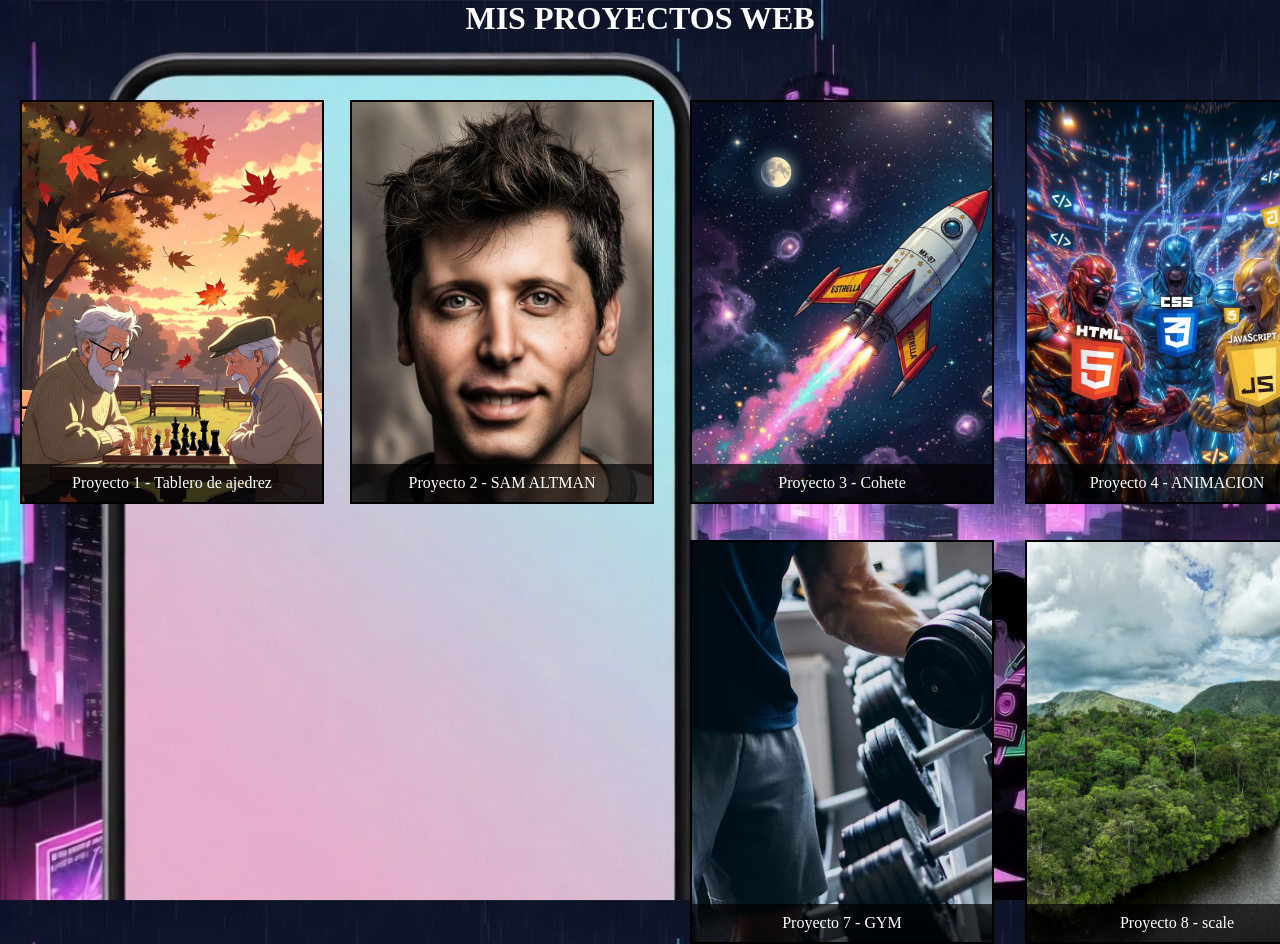
<file: index.html>
<html>
<head>
    <title>MIS PROYECTOS DE ANIMACION WEB</title>
    <style>
        body {
            margin: 0;
            padding: 0;
            background-image: url(img/Om9PX.jpg);
            background-size: cover;
        }
        h1{
            text-align:center;  
            color: white;
        }
        .tarjeta{
            width:300px;
            height: 400px;
            position: absolute;
            background-size: cover;
            border: 2px solid black;
        }

        .tarjeta1{
            background-image: url(img/ajedrez.jpg);
            left: 20px;
            top: 100px;
        }
        .tarjeta2{
            background-image: url(img/samaltman.jpg);
            left: 350px;
            top: 100px;
        }
        .tarjeta3{
            background-image: url(img/cohete.png);
            left: 690px;
            top: 100px;
        }
        .tarjeta4{
            background-image: url(img/eYS0q.jpg);
            left: 1025px;
            top: 100px;   
        }
        .tarjeta4y2{
            background-image: url(img/coquito.jpg);
            background-size: cover;
            left: 1350px;
            top: 100px;   
        }
        .tarjeta5{
            background-image: url(img/WItex.jpg);
            background-size: cover;
            left: 1670px;
            top: 100px;   
        }
        .tarjeta6{
            background-image: url(img/gym.avif);
            background-size: cover;
            left: 690px;
            top: 540px;  
        }
        .tarjeta7{
            background-image: url(img/f912356377a54527c9fce89787a21ebec7007270-8192x3458.avif);
            background-size: cover;
            left: 1025px;
            top: 540px;   
        }

        .tarjeta:hover{
            transition:1s;
            scale:1.15;
            z-index: 1;
        }

        .texto{
            position: absolute;
            bottom: 0;
            width: 300px;
            background: rgba(0, 0, 0, 0.7);
            text-align: center;
            padding: 10px 0;
            color: white;
        }
    </style>
</head>
<body>

    <h1>MIS PROYECTOS WEB</h1>

    <div class="contenedor">

        <a href="ANIMACION 1/index.html">
            <div class="tarjeta tarjeta1">
                <div class="texto">Proyecto 1 - Tablero de ajedrez</div>
            </div>
        </a>

        <a href="ANIMACION 2/index.html">
            <div class="tarjeta tarjeta2">
                <div class="texto">Proyecto 2 - SAM ALTMAN</div>
            </div>
        </a>

        <a href="ANIMACION 3/index.html">
            <div class="tarjeta tarjeta3">
                <div class="texto">Proyecto 3 - Cohete</div>
            </div>
        </a>

        <a href="ANIMACION 4/index.html">
            <div class="tarjeta tarjeta4">
                <div class="texto">Proyecto 4 - ANIMACION</div>
            </div>
        </a>

        <a href="ANIMACION 4.2/index.html">
            <div class="tarjeta tarjeta4y2">
                <div class="texto">Proyecto 5 - Coqueate</div>
            </div>
        </a>

        <a href="ANIMACION 5/index.html">
            <div class="tarjeta tarjeta5">
                <div class="texto">Proyecto 6 - PAYASO</div>
            </div>
        </a>
        <a href="ANIMACION 6/index.html">
            <div class="tarjeta tarjeta6">
                <div class="texto">Proyecto 7 - GYM</div>
            </div>
        </a>
        <a href="ANIMACION 7/index.html">
            <div class="tarjeta tarjeta7">
                <div class="texto">Proyecto 8 - scale</div>
            </div>
        </a>

    </div>

</body>
</html>
</file>
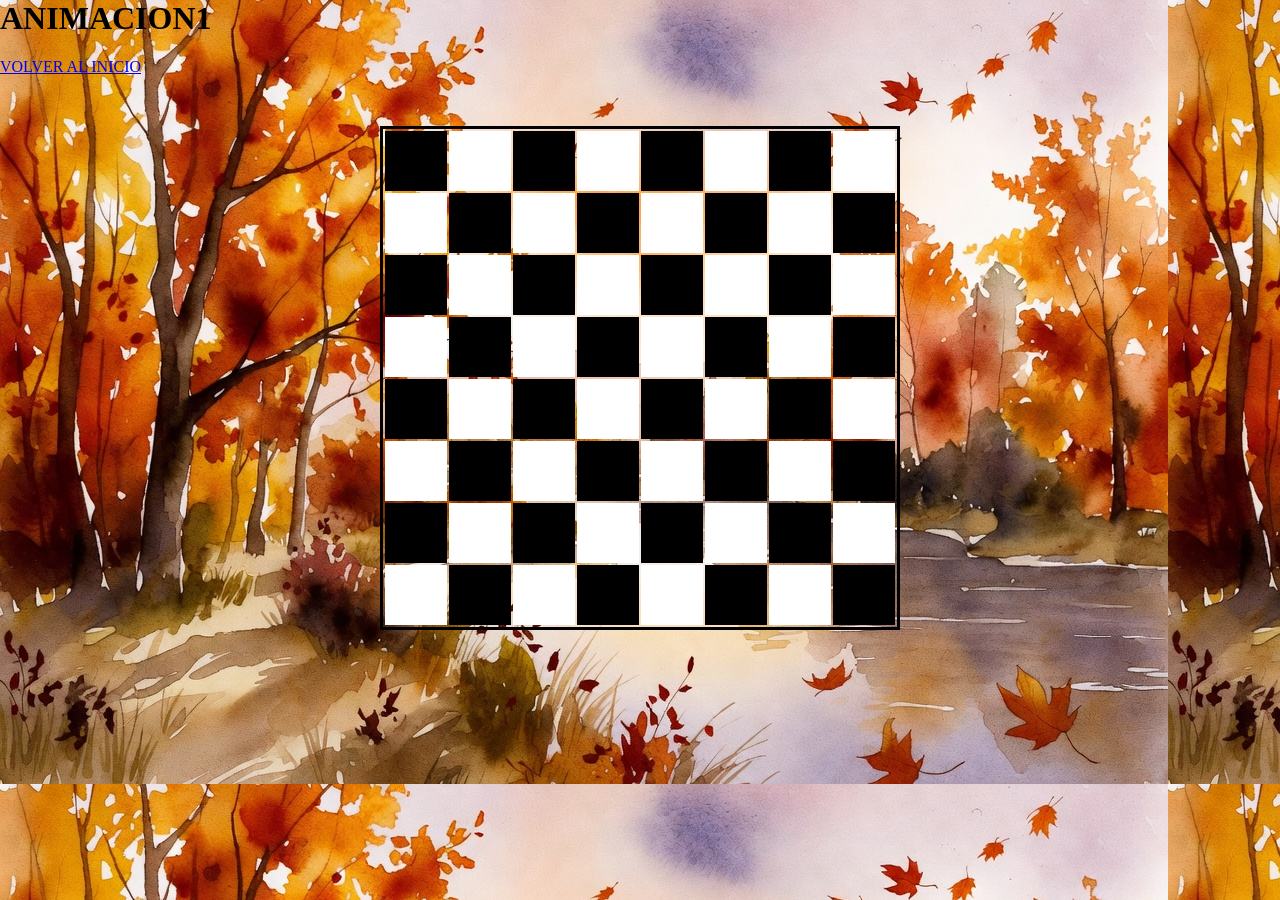
<file: ANIMACION 1/index.html>
<html>
    <head>
        <title>ANIMACION 1</title>
        <style>
          body {
            margin: 0;
            padding: 0;
            background-image: url(img/UqtDn.jpg);
        }
        table {
            margin: 50px auto;
            border: 3px solid black;
        }

        td {
            width: 60px;
            height: 60px;
        }

        .blanca {
            background-color: white;
        }

        .negra {
            background-color:black;
        }
        </style>
    </head>
    <h1>ANIMACION1</h1>
    <a href="../index.html">VOLVER AL INICIO</a>
    <body>
        <table>
      <tr>
        <td class="negra"></td>
        <td class="blanca"></td>
        <td class="negra"></td>
        <td class="blanca"></td>
        <td class="negra"></td>
        <td class="blanca"></td>
        <td class="negra"></td>
        <td class="blanca"></td>
      </tr>

      <tr>
        <td class="blanca"></td>
        <td class="negra"></td>
        <td class="blanca"></td>
        <td class="negra"></td>
        <td class="blanca"></td>
        <td class="negra"></td>
        <td class="blanca"></td>
        <td class="negra"></td>
      </tr>

      <tr>
        <td class="negra"></td>
        <td class="blanca"></td>
        <td class="negra"></td>
        <td class="blanca"></td>
        <td class="negra"></td>
        <td class="blanca"></td>
        <td class="negra"></td>
        <td class="blanca"></td>
      </tr>

      <tr>
        <td class="blanca"></td>
        <td class="negra"></td>
        <td class="blanca"></td>
        <td class="negra"></td>
        <td class="blanca"></td>
        <td class="negra"></td>
        <td class="blanca"></td>
        <td class="negra"></td>
      </tr>

      <tr>
        <td class="negra"></td>
        <td class="blanca"></td>
        <td class="negra"></td>
        <td class="blanca"></td>
        <td class="negra"></td>
        <td class="blanca"></td>
        <td class="negra"></td>
        <td class="blanca"></td>
      </tr>

      <tr>
        <td class="blanca"></td>
        <td class="negra"></td>
        <td class="blanca"></td>
        <td class="negra"></td>
        <td class="blanca"></td>
        <td class="negra"></td>
        <td class="blanca"></td>
        <td class="negra"></td>
      </tr>

      <tr>
        <td class="negra"></td>
        <td class="blanca"></td>
        <td class="negra"></td>
        <td class="blanca"></td>
        <td class="negra"></td>
        <td class="blanca"></td>
        <td class="negra"></td>
        <td class="blanca"></td>
      </tr>

      <tr>
        <td class="blanca"></td>
        <td class="negra"></td>
        <td class="blanca"></td>
        <td class="negra"></td>
        <td class="blanca"></td>
        <td class="negra"></td>
        <td class="blanca"></td>
        <td class="negra"></td>
      </tr>
    </table>
    </body>
</html>
</file>
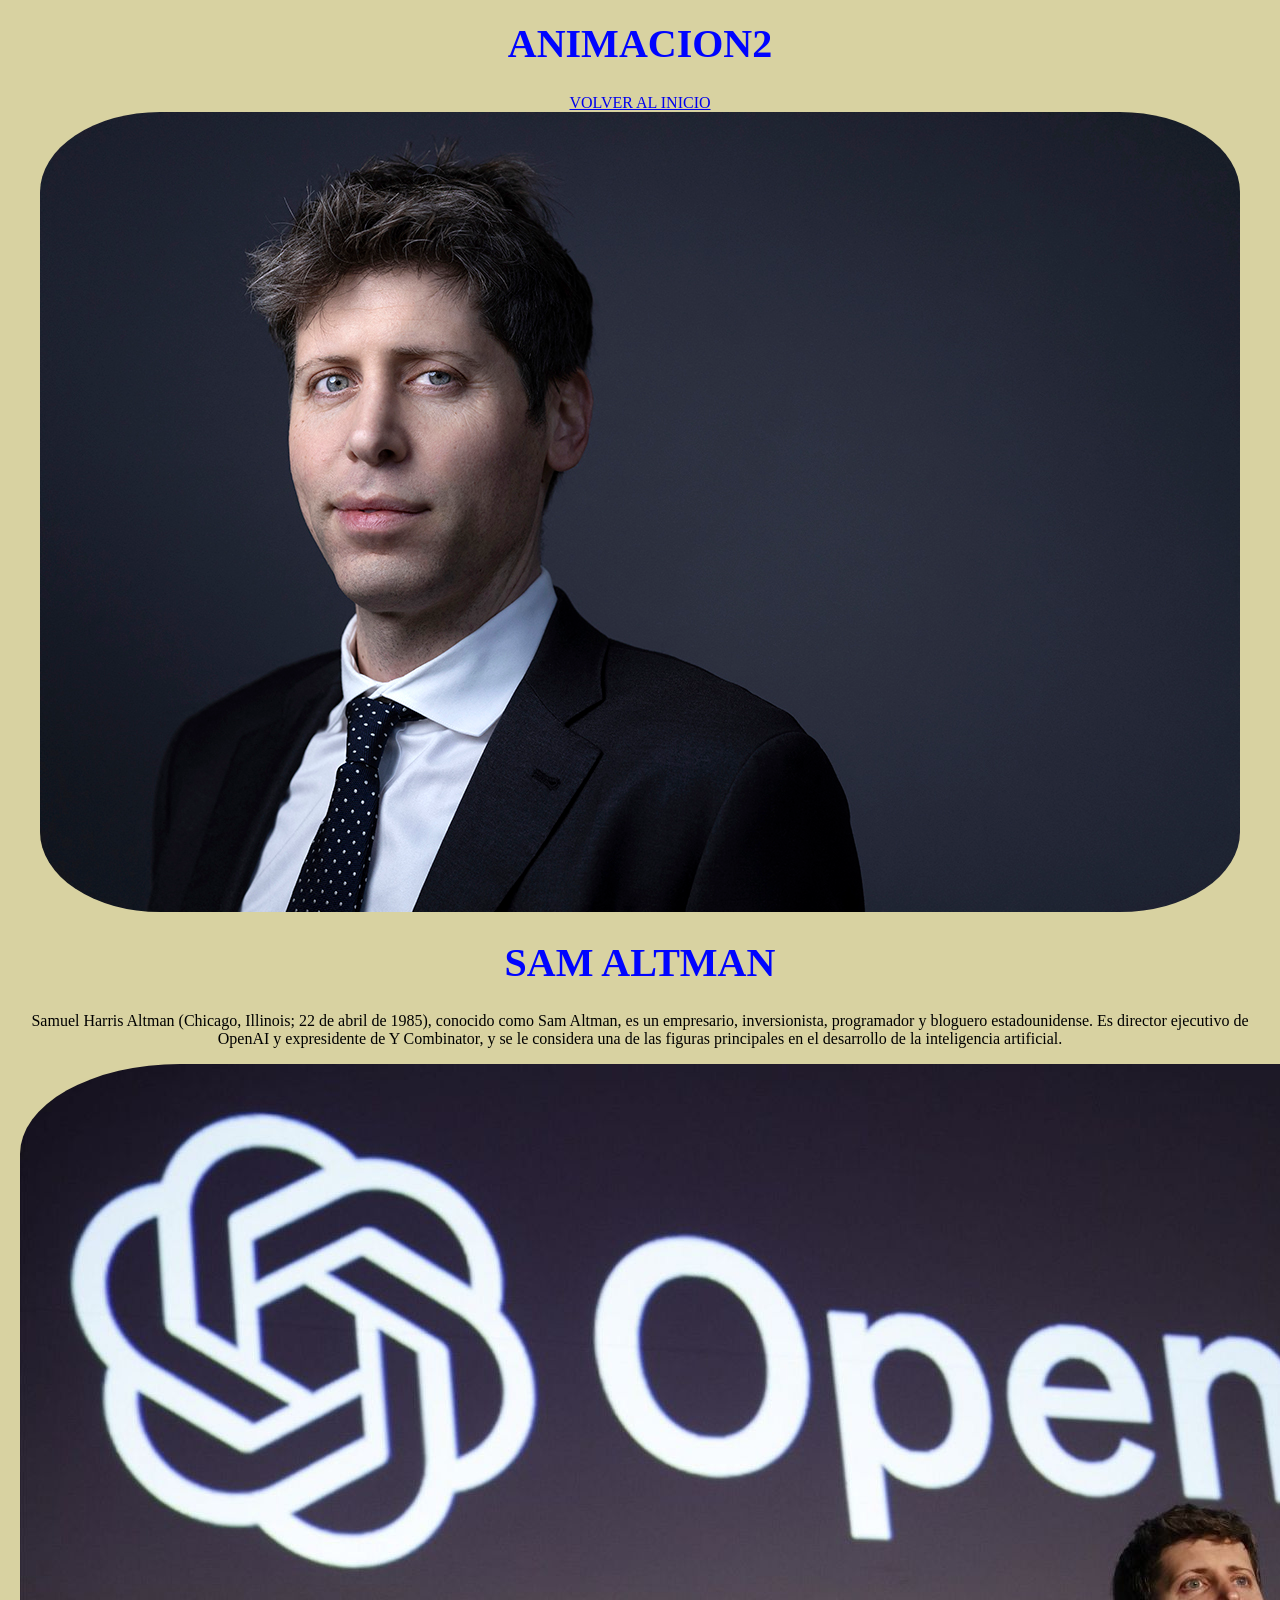
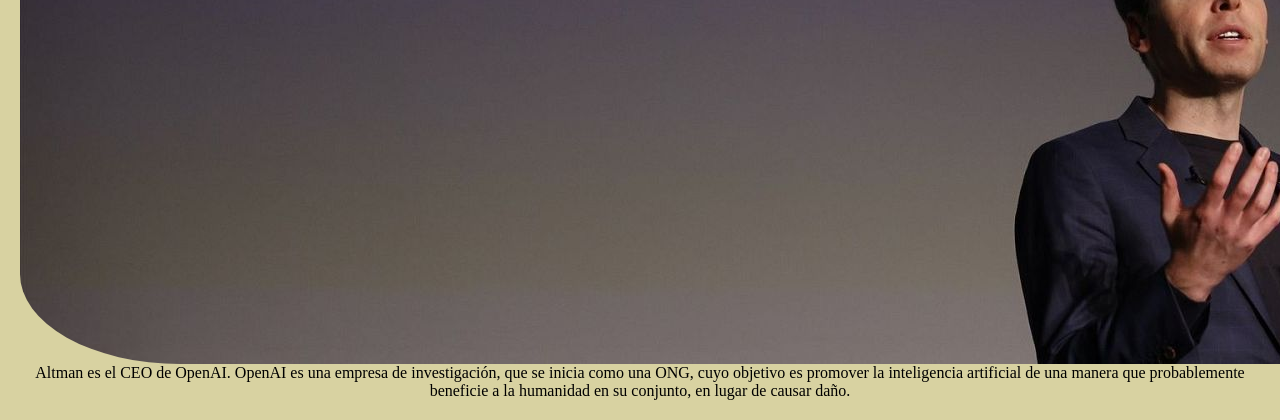
<file: ANIMACION 2/index.html>
<html>
<head>
    <title>ANIMACION 2</title>
    <style>
        body {
            background-color: rgb(216, 210, 161);
            font-family: "Century Gothic";
            text-align: center;
            margin: 20px;
            }

        img.img1 {
            opacity: 0;
            border-radius: 10%;
            animation-name: foto1;
            animation-duration: 2s;
            animation-iteration-count: 1;
            animation-fill-mode: forwards;
            animation-delay: 0.5s;
        }

        @keyframes foto1 {
        from {
            opacity: 0;
        }
        to {
            opacity: 1;
        }
        }   

        h1 {
        color: rgba(0, 4, 255, 0);
        font-size: 40px;
        animation-name: titulo;
        animation-duration: 2s;
        animation-iteration-count: 1;
        animation-delay: 3s;
        animation-fill-mode: forwards;
        }

    @keyframes titulo {
        from {
            color: rgba(0, 4, 255, 0);
        }
        to {
            color: rgb(0, 4, 255);
        }
    }

    p {
        color: rgba(0, 0, 0, 0);
        animation-name: parrafo;
        animation-duration: 2s;
        animation-iteration-count: 1;
        animation-delay: 6s;
        animation-fill-mode: forwards;
    }

    @keyframes parrafo {
        from {
            margin-left: 100%;
            width: 400%;
            color: rgba(0, 0, 0, 0);
        }
        to {
            margin-left: 0%;
            width: 100%;
            color: rgb(0, 0, 0);
        }
    }

    img.img2 {
        opacity: 0;
        border-radius: 10%;
        animation-name: foto2;
        animation-duration: 2s;
        animation-iteration-count: 1;
        animation-fill-mode: forwards;
        animation-delay: 9s;
    }

    @keyframes foto2 {
        from {
            opacity: 0;
        }
        to {
            opacity: 1;
        }
    }

    y {
        color: rgba(0, 0, 0, 0);
        animation-name: texto2;
        animation-duration: 2s;
        animation-iteration-count: 1;
        animation-delay: 12s;
        animation-fill-mode: forwards;
    }

    @keyframes texto2 {
        from {
            margin-left: 100%;
            width: 400%;
            color: rgba(0, 0, 0, 0);
        }
        to {
            margin-left: 0%;
            width: 100%;
            color: rgb(0, 0, 0);
        }
    }
    </style>
    <h1>ANIMACION2</h1>
    <a href="../index.html">VOLVER AL INICIO</a>
</head>
    <body>
        <img src="img/samaltman.jpg" class="img1">
        <h1>SAM ALTMAN</h1>
        <p>Samuel Harris Altman (Chicago, Illinois; 22 de abril de 1985), conocido como Sam Altman, es un empresario, inversionista, programador y bloguero estadounidense. Es director ejecutivo de OpenAI y expresidente de Y Combinator, y se le considera una de las figuras principales en el desarrollo de la inteligencia artificial.</p>
        <img src="img/16799252.jpg" class="img2">
        <y>Altman es el CEO de OpenAI. OpenAI es una empresa de investigación, que se inicia como una ONG, cuyo objetivo es promover la inteligencia artificial de una manera que probablemente beneficie a la humanidad en su conjunto, en lugar de causar daño.</y>
    </body>
</html>
</file>
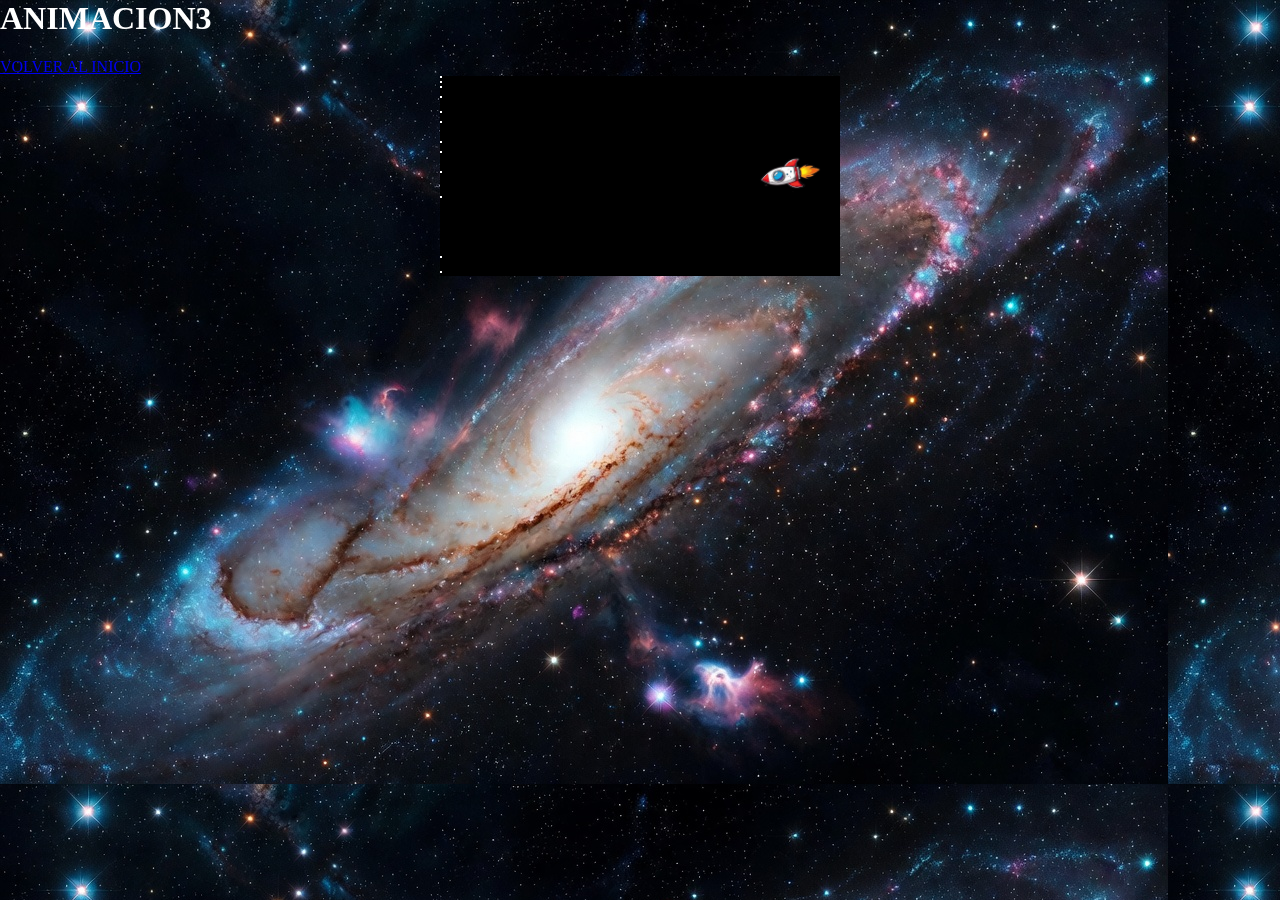
<file: ANIMACION 3/index.html>
<html>
    <head>
        <title>ANIMACION 3</title>
        <style>
            body {
            margin: 0;
            padding: 0;
            background-image: url(img/Y29t0.jpg);
        }
        
        #contenedor{
            width: 400px;
            height: 200px;
            background-color: black;
            position: relative;
            margin:0 auto;
            overflow: hidden;
        }
        h1{
            color:white;
        }
        #cuadrito{  
            width: 100px;
            height: 100px;
            
            position: absolute;
            top: 50px;
            right: 0px;

            animation: cuadrito 3s infinite;
            animation-timing-function: linear;
        }
        #cuadrito img{
             width: 100px;
            height: 100px;
            
        }
        @keyframes cuadrito{
            from{
                right: -100px;
            }
            to{
                right: 500px;
            }
        }
        #puntitos{
            width: 2px;
            height: 2px;
            background-color: white;
            position: absolute;
            top: 20px;
            left: 0px;

            animation: puntitos 2s infinite;
            animation-timing-function: linear;
        }
        #puntitos1{
            width: 2px;
            height: 2px;
            background-color: white;
            position: absolute;
            top: 35px;
            left: 0px;

            animation: puntitos 2.6s infinite;
            animation-timing-function: linear;
        }
        #puntitos2{
            width: 2px;
            height: 2px;
            background-color: white;
            position: absolute;
            top: 45px;
            left: 0px;

            animation: puntitos 3.5s infinite;
            animation-timing-function: linear;
        }
        #puntitos3{
            width: 2px;
            height: 2px;
            background-color: white;
            position: absolute;
            top: 65px;
            left: 0px;

            animation: puntitos 6s infinite;
            animation-timing-function: linear;
        }
        #puntitos4{
            width: 2px;
            height: 2px;
            background-color: white;
            position: absolute;
            top: 5px;
            left: 0px;

            animation: puntitos 4.35s infinite;
            animation-timing-function: linear;
        }
        #puntitos5{
            width: 2px;
            height: 2px;
            background-color: white;
            position: absolute;
            top: 95px;
            left: 0px;

            animation: puntitos 8s infinite;
            animation-timing-function: linear;
        }
        #puntitos6{
            width: 2px;
            height: 2px;
            background-color: white;
            position: absolute;
            top: 10px;
            left: 0px;

            animation: puntitos 5.5s infinite;
            animation-timing-function: linear;
        }
        #puntitos7{
            width: 2px;
            height: 2px;
            background-color: white;
            position: absolute;
            top: 120px;
            left: 0px;

            animation: puntitos 3.76s infinite;
            animation-timing-function: linear;
        }
        #puntitos8{
            width: 2px;
            height: 2px;
            background-color: white;
            position: absolute;
            top: 180px;
            left: 0px;

            animation: puntitos 9s infinite;
            animation-timing-function: linear;
        }
        #puntitos9{
            width: 2px;
            height: 2px;
            background-color: white;
            position: absolute;
            top: 195px;
            left: 0px;

            animation: puntitos 6.5s infinite;
            animation-timing-function: linear;
        }#puntitos10{
            width: 2px;
            height: 2px;
            background-color: white;
            position: absolute;
            top: 75px;
            left: 0px;

            animation: puntitos 1.5s infinite;
            animation-timing-function: linear;
        }
        #puntitos11{
            width: 2px;
            height: 2px;
            background-color: white;
            position: absolute;
            left: 0px;

            animation: puntitos 1s infinite;
            animation-timing-function: linear;
        }
         @keyframes puntitos{
            from{
                left: -100px;
            }
            to{
                left: 500px;
            }
        }
        </style>
    </head>
    <h1>ANIMACION3</h1>
    <a href="../index.html">VOLVER AL INICIO</a>
    <body>
        <div id="contenedor">
            <div id="puntitos"></div>
            <div id="puntitos1"></div>
            <div id="puntitos2"></div>
            <div id="puntitos3"></div>
            <div id="puntitos4"></div>
            <div id="puntitos5"></div>
            <div id="puntitos6"></div>
            <div id="puntitos7"></div>
            <div id="puntitos8"></div>
            <div id="puntitos9"></div>
            <div id="puntitos10"></div>
            <div id="puntitos11"></div>
            <div id="cuadrito">

                <img src="img/cohete.gif" />
            </div> 
        </div>   
</html>
</file>
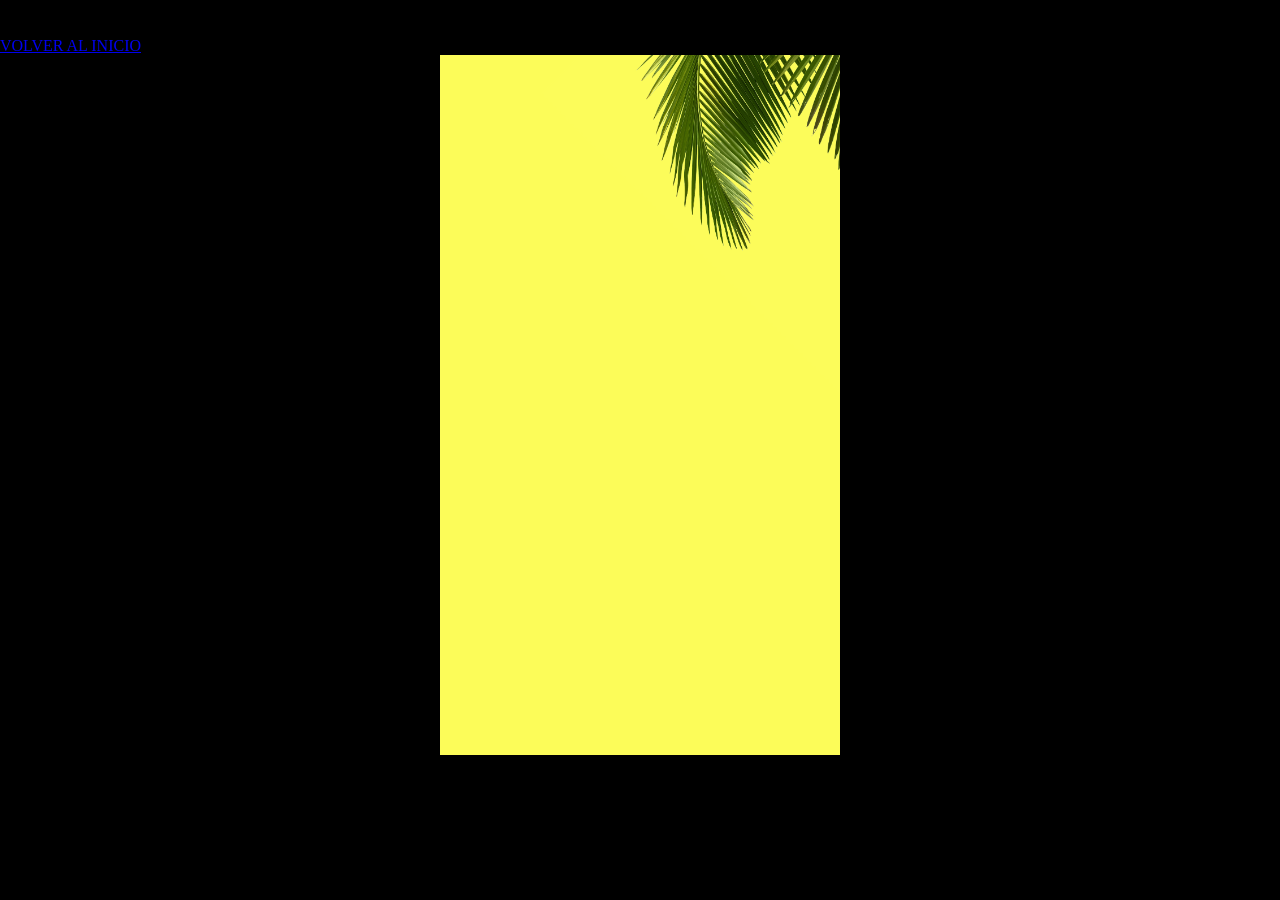
<file: ANIMACION 4.2/index.html>
<html>
    <head>
        <style>
            *{
                margin:0px;
                padding: 0px;
            }
            body{
                background-color: black;
            }
            .contenedor{
                width: 400;
                height: 700;
                background-color: rgb(252, 252, 89);
                position: relative;
                overflow: hidden;
                margin:0 auto;
            }

            .cuadrito1{
                height: 300px;
                width: 300px;
                background-image:url(img/derecha.png);
                background-size: cover;
                position: absolute;
                left:-77px;
                top:-300px;
                animation: cuadrito1 4s infinite forwards 1.2s;
            }
            @keyframes cuadrito1{
                0%{
                    top:-300px;
                }
                50%{
                    top:380px;
                    rotate:-6deg;
                }
                55%{
                    top:380px;  
                }
                90%{
                    top:380px;
                }
                100%{
                    top:700px;
                    rotate:0deg;
                }
            }

            .cuadrito2{
                height: 520px;
                width: 520px;
                background-image:url(img/izuqierda.png);
                background-size: cover;
                position: absolute;
                left:20px;
                top: -380px;
                animation: cuadrito2 4s infinite forwards 1s;
            }
            @keyframes cuadrito2{
                0%{
                    top:-380px;
                }
                50%{
                    top:390px;
                    rotate: 6deg;
                }
                55%{
                    top:390px;
                }
                90%{
                    top:390px;
                }
                100%{
                    top:700px;
                    rotate:0deg;
                }
            }
            .cuadrito3{
                height: 250px;
                width: 250px;
                background-image:url(img/derecha.png);
                background-size: cover;
                position: absolute;
                left:65px;
                top:-300px;
                animation: cuadrito3 4s infinite forwards 1.45s;
            }
            @keyframes cuadrito3{
                0%{
                    top:-300px;
                }
                50%{
                    top: 50px;
                    rotate: 6deg;
                }
                55%{
                    top:50px;
                }
                90%{
                    top:50px;
                }
                100%{
                    top:700px;
                    rotate:0deg;
                }
            }
            .cuadrito4{
                height: 250px;
                width: 250px;
                background-image: url(img/izuqierda.png);
                background-size: cover;
                position: absolute;
                left:130px;
                top: -300px;
                animation: cuadrito4 4s infinite forwards 1.55s;
            }
            @keyframes cuadrito4{
                0%{
                    top:-300px;
                }
                50%{
                    top:270px;
                    rotate: 10deg;
                }
                55%{
                    top:270px;
                }
                90%{
                    top:270px;
                }
                100%{
                    top:700px;
                    rotate:0deg;
                }
            }
            .rama{
                width: 400px;
                height: 500px;
                background-image: url(img/palmera.png);
                background-size: cover;
                position: absolute;
                left:100px;
                top:-160px;
                animation: rama 1s infinite alternate linear;
            }
            @keyframes rama {
                from{
                    rotate:10deg;
                }
                to{
                    rotate:22deg;
                }
            }
            .cuadrito5{
                height: 120px;
                width: 180px;
                background-image: url(img/cocofrontal.png);
                background-size: cover;
                position: absolute;
                left:258px;
                top: -300px;
                animation: cuadrito5 4s infinite forwards 1.70s;
            }
            @keyframes cuadrito5{
                0%{
                    top:-300px;
                }
                50%{
                    top:0px;
                    rotate: 10deg;
                }
                55%{
                    top:0px;
                }
                90%{
                    top:0px;
                }
                100%{
                    top:700px;
                    rotate:0deg;
                }
            }
            .texto1{
            width: 200px;
            height: 100px;
            font-size: 40px;
            font-family: "Agency FB";
            position: absolute;
            top:280px;
            left: -200px;
            animation: texto1 3s infinite forwards 2s;
            }
            @keyframes texto1 {
                0%{
                    left:-200px;
                }
                80%{
                    left:25px;
                }
                90%{
                    left:50px;
                }
                100%{
                   left:400px;
                }
            }
            .texto2{
            width: 600px;
            height: 100px;
            color: white;
            font-size: 80px;
            font-family: "Agency FB";
            position: absolute;
            top:320px;
            left: -280px;
            animation: texto2 3s infinite forwards 2.3s;
            }
            @keyframes texto2 {
                0%{
                    left:-200px;
                }
                80%{
                    left:25px;
                }
                90%{
                    left:50px;
                }
                100%{
                   left:400px;
                }
            }
            .texto3{
            width: 200px;
            color: white;
            height: 100px;
            font-size: 80px;
            font-family: "Agency FB";
            position: absolute;
            top:390px;
            left: -200px;
            animation: texto3 3s infinite forwards 2.3s;
            }
            @keyframes texto3 {
                0%{
                    left:-200px;
                }
                80%{
                    left:25px;
                }
                90%{
                    left:50px;
                }
                100%{
                   left:400px;
                }
            }
            .cuadrito6{
                rotate: 90deg;
                height: 100px;
                width: 100px;
                background-image: url(img/pngegg.png);
                background-size: cover;
                position: absolute;
                left:8px;
                top: -300px;
                animation: cuadrito6 4s infinite forwards 1.555s;
            }
            @keyframes cuadrito6{
                0%{
                    top:-300px;
                }
                50%{
                    top:0px;
                    rotate: 10deg;
                }
                55%{
                    top:0px;
                }
                90%{
                    top:0px;
                }
                100%{
                    top:700px;
                    rotate:0deg;
                }
            }
        </style>
    </head>
    <h1>ANIMACION4.2</h1>
    <a href="../index.html">VOLVER AL INICIO</a>
    <body>
        <div class="contenedor">
            <div class="rama"></div> 
            <div class="cuadrito5"></div> 
            <div class="cuadrito1"></div>            
            <div class="cuadrito3"></div>                       
            <div class="cuadrito2"></div>            
            <div class="cuadrito4"></div> 
            <div class="cuadrito6"></div> 
            <div class="texto1">YA PROBASTE</div>            
            <div class="texto2">EL NUEVO</div>            
            <div class="texto3">SABOR</div>            
        </div>
    </body>
</html>
</file>
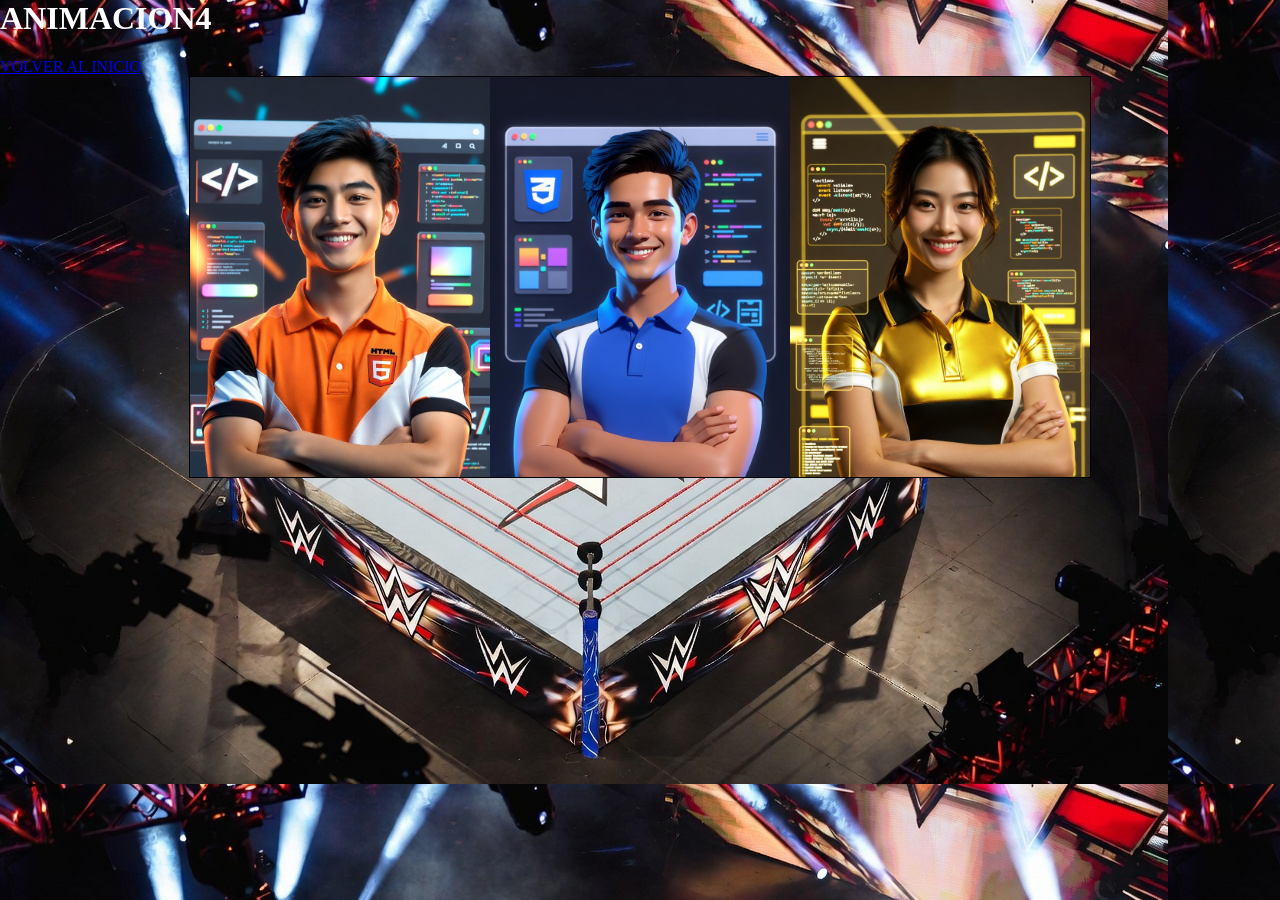
<file: ANIMACION 4/index.html>
<html>
    <head>
        <title>ANIMACION 4</title>
        <style>
            body {
            margin: 0;
            padding: 0;
            background-image: url(img/hIyZ9.jpg);
        }
        h1{
            color: white;
        }
            .contenedor{
                width: 900px;
                height: 400px;
                border:1px solid black;
                margin:0 auto;
                position: relative;
                overflow:hidden;
            }
            .tarjeta1, .tarjeta2, .tarjeta3{
                width:300px;
                height: 400px;
                position: absolute;
                background-size: cover;
            }
            .tarjeta1{
                background-image: url(img/7c7Nc.jpg);
                left: 0px;
                top:500px;
                animation: tarjeta1 3s 1 forwards;
            }
            .tarjeta2{
                background-image: url(img/M1128.jpg);
                left:300px;
                top:600px;
                animation: tarjeta2 3s 1 forwards 3s;
            }
            .tarjeta3{
                background-image: url(img/UaGpn.jpg);
                left:600px;
                top:600px;
                animation: tarjeta3 3s 1 forwards 6s;
            }
                @keyframes tarjeta1{
                    0%{
                        top:-300px;
                        transform:rotateZ(180deg);
                    }
                    25%{
                        top: 300px;
                        transform:rotateZ(-180deg);
                    }
                    50%{
                        top:0px;
                        transform:rotateZ(-360deg);
                    }
                    75%{
                        top:300px;
                        transform:rotateZ(-540deg);
                    }
                    100%{
                        top:0px;
                        transform: rotateZ(-720deg);
                    }
                }
                @keyframes tarjeta2{
                    0%{
                        top:-300px;
                        transform:rotateY(180deg);
                    }
                    25%{
                        top: 300px;
                        transform:rotateY(-180deg);
                    }
                    50%{
                        top:0px;
                        transform:rotateY(-360deg);
                    }
                    75%{
                        top:-300px;
                        transform:rotateY(-540deg);
                    }
                    100%{
                        top:0px;
                        transform: rotateY(-720deg);
                    }
                }
                @keyframes tarjeta3{
                    0%{
                        top:-300px;
                        transform: rotateX(180deg);
                    }
                    25%{
                        top: 300px;
                        transform:rotateX(-180deg);
                    }
                    50%{
                        top:0px;
                        transform:rotateX(-360deg);
                    }
                    75%{
                        top:300px;
                        transform:rotateX(-540deg);
                    }
                    100%{
                        top:0px;
                        transform: rotateX(-720deg);
                    }
                }
                .tarjeta1:hover,.tarjeta2:hover,.tarjeta3:hover{
                transition:1s;
                scale:1.2;
                z-index: 1;
            }
        </style>
    </head>
    <h1>ANIMACION4</h1>
    <a href="../index.html">VOLVER AL INICIO</a>
    <body>
        <div class="contenedor">
            <div class="tarjeta1"></div>    
            <div class="tarjeta2"></div>    
            <div class="tarjeta3"></div>       
        </div>
    </body>
</html>
</file>
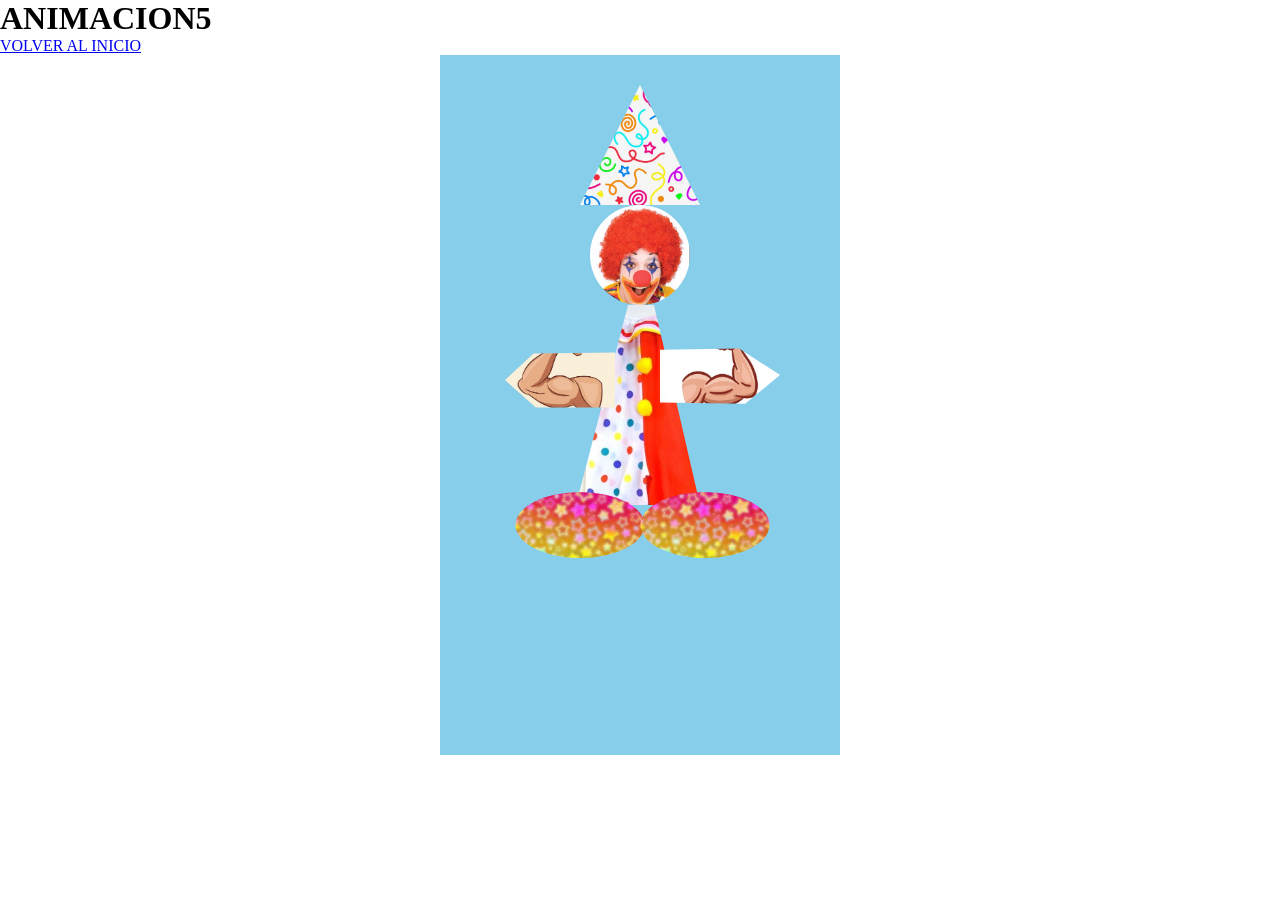
<file: ANIMACION 5/index.html>
<!DOCTYPE html>
<html lang="en">
<head>
    <meta charset="UTF-8">
    <meta name="viewport" content="width=device-width, initial-scale=1.0">
    <title>CLIP PATH CSS</title>
    <style>
        *{
            padding:0px;
            margin: 0px;
        }
        .contenedor{
            width: 400px;
            height: 700px;
            background-color: skyblue;
            position: relative;
            margin:0 auto;
            overflow: hidden;
        }
        .gorrito{
            width: 120px;
            height: 120px;
            background-image: url(img/🎪🤡🌈🖍️\ \(@circuscrayons\)\ on\ Tumblr.jpg);
            background-size: cover;
            clip-path:polygon(50% 0%, 0% 100%, 100% 100%);
            position: absolute;
            left: 140px;
            top:30px;
        }
        .cabeza{
            width: 100px;
            height: 100px;
            background-image: url(img/cara.jpg);
            background-size: cover;
            clip-path: circle(50% at 50% 50%);
            position: absolute;
            left: 150px;
            top: 150px;
        }
        .cuerpo{
            width: 200px;
            height: 200px;
            background-image: url(img/fashion.jpg);
            background-size: cover;
            clip-path: polygon(44% 0, 57% 0, 80% 100%, 18% 100%);
            position: absolute;
            left: 100px;
            top:250px;
        }
        .brazoD{
            width: 120px;
            height: 120px;
            background-image: url(img/derecho.jpg);
            background-size: cover;
            clip-path: polygon(0 29%, 66% 28%, 100% 50%, 71% 74%, 0 73%);
            position: absolute;
            left: 220px;
            top:260px;
        }
        .brazoI{
            width: 110px;
            height: 110px;
            background-image: url(img/brazoi.jpg);
            background-size: cover;
            clip-path: polygon(26% 26%, 100% 25%, 100% 75%, 28% 75%, 0% 50%);
            position: absolute;
            left: 65px;
            top:270px;
        }
        .pieD{
            width: 150px;
            height: 150px;
            background-image: url(img/💝little\ stars\ background.jpg);
            background-size: cover;
            clip-path: ellipse(43% 22% at 50% 50%);
            position: absolute;
            left: 65px;
            top:395px;
        }
        .pieI{
            width: 150px;
            height: 150px;
             background-image: url(img/💝little\ stars\ background.jpg);
            background-size: cover;
            clip-path: ellipse(43% 22% at 50% 50%);
            position: absolute;
            left: 190px;
            top:395px;
        }
    </style>
</head>
<h1>ANIMACION5</h1>
    <a href="../index.html">VOLVER AL INICIO</a>
<body>
    <div class="contenedor">
        <div class="gorrito"></div>
        <div class="cabeza"></div>
        <div class="cuerpo"></div>
        <div class="brazoD"></div>
        <div class="brazoI"></div>
        <div class="pieD"></div>
        <div class="pieI"></div>
    </div>    
</body>
</html>
</file>
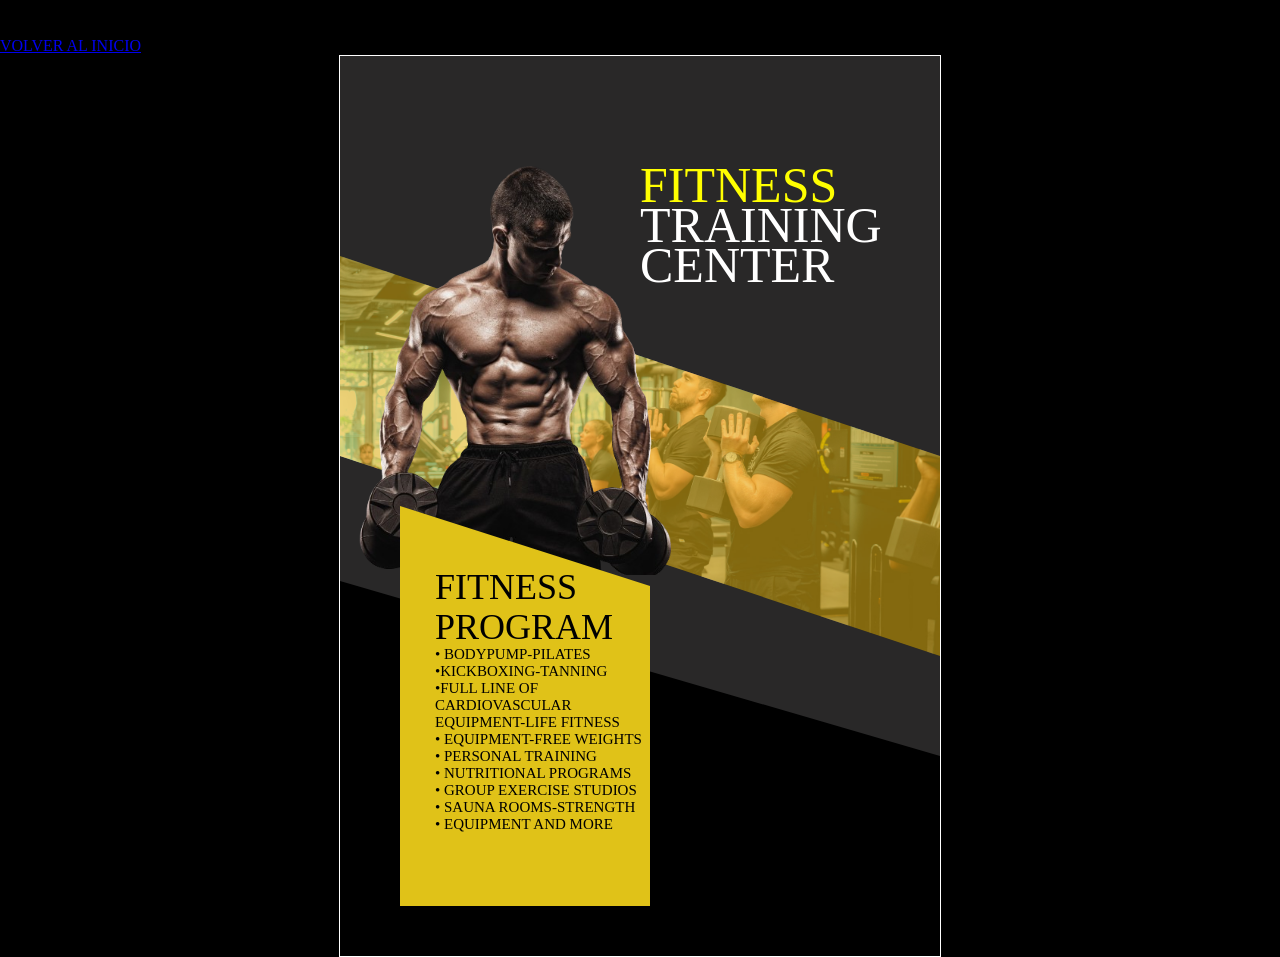
<file: ANIMACION 6/index.html>
<!DOCTYPE html>
<html lang="en">
<head>
    <meta charset="UTF-8">
    <meta name="viewport" content="width=device-width, initial-scale=1.0">
    <title>animacion6</title>
    <link rel="stylesheet" href="css/estilos.css">
</head>
<h1>ANIMACION6</h1>
    <a href="../index.html">VOLVER AL INICIO</a>
<body>
    <div class="contenedor">
        <div class="franja1"></div>
        <div class="franja2"></div>
        <div class="franja3"></div>
        <div class="franja4"></div>
        <div class="texto1">FITNESS</div>
        <div class="texto2">TRAINING</div>
        <div class="texto3">CENTER</div>
        <div class="texto4">FITNESS</div>
        <div class="texto5">PROGRAM</div>
        <div class="texto6">• BODYPUMP-PILATES<br> •KICKBOXING-TANNING <br> •FULL LINE OF CARDIOVASCULAR <br> EQUIPMENT-LIFE FITNESS <br>
• EQUIPMENT-FREE WEIGHTS <br>• PERSONAL TRAINING <br>• NUTRITIONAL PROGRAMS <br>• GROUP EXERCISE STUDIOS <br>• SAUNA ROOMS-STRENGTH <br>• EQUIPMENT AND MORE</div>
        <div class="texto7"></div>
        <img class="modelo" src="img/gim.png" alt="">
    </div>
</body>
</html>
</file>
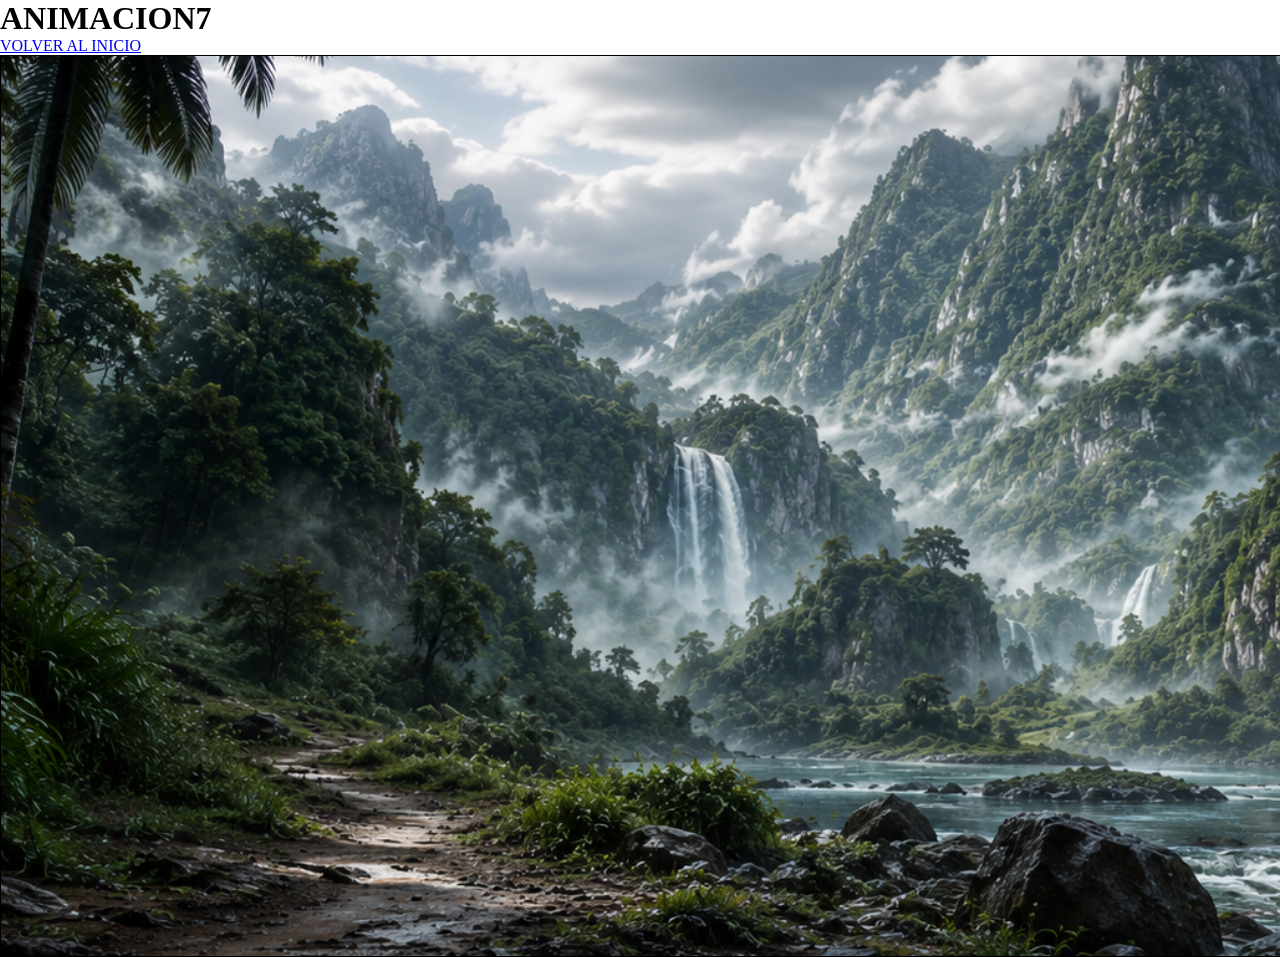
<file: ANIMACION 7/index.html>
<!DOCTYPE html>
<html lang="en">
<head>
    <meta charset="UTF-8">
    <meta name="viewport" content="width=device-width, initial-scale=1.0">
    <title>PARALLAX - SVG</title>
    <link rel="stylesheet" href="css/estilos.css">
</head>
<h1>ANIMACION7</h1>
    <a href="../index.html">VOLVER AL INICIO</a>
<body>
<div class="contenedor">
    <div class ="cuadrito">
        <div class ="cuadrito2"></div>
    </div>
    <div class="NOMBRE">
        <svg xmlns="http://www.w3.org/2000/svg" xml:space="preserve" width="500mm" height="300mm" version="1.1" style="shape-rendering:geometricPrecision; text-rendering:geometricPrecision; image-rendering:optimizeQuality; fill-rule:evenodd; clip-rule:evenodd" viewBox="0 0 21000 29700"
        xmlns:xlink="http://www.w3.org/1999/xlink"
        xmlns:xodm="http://www.corel.com/coreldraw/odm/2003">
            <defs>
                <style type="text/css">
                </style>
            </defs>
        <g id="Capa_x0020_1">
        <metadata id="CorelCorpID_0Corel-Layer"/>
        <path class="fil0" d="M3203.58 12901.86c-390.81,102.58 -703.46,276.01 -939.17,516.6 -235.71,241.81 -367.61,534.92 -396.92,879.33 -10.99,92.81 -12.21,188.07 -3.66,289.44 8.55,100.15 28.09,191.74 59.84,276.01 31.76,83.05 73.28,151.44 124.57,206.4 52.52,54.96 120.91,81.82 207.62,81.82 80.61,0 157.55,-18.32 232.05,-56.18 75.71,-36.63 144.11,-85.49 207.61,-146.55 63.51,-59.84 119.69,-129.46 168.54,-206.4 48.85,-78.16 90.38,-153.88 124.57,-228.38 74.5,-195.4 139.23,-378.6 194.19,-547.13 53.73,-169.76 102.58,-335.86 146.55,-495.84 42.75,-161.21 84.27,-321.2 124.57,-478.75 40.3,-157.54 86.71,-319.98 138.01,-487.29l0 -8.55 0 -8.55c-86.71,0 -202.74,-19.54 -349.29,-59.84 -146.55,-40.3 -290.67,-105.03 -431.11,-194.19 -140.45,-89.15 -258.92,-203.95 -352.96,-345.62 -95.26,-140.45 -128.23,-311.43 -98.92,-512.94 28.09,-235.71 123.35,-417.68 284.56,-547.14 159.99,-129.45 344.4,-236.92 550.8,-323.64 23.2,-10.99 41.52,-9.77 56.18,4.89 14.65,14.65 9.77,26.87 -12.21,39.08 -161.21,97.7 -263.8,240.59 -306.55,431.11 -42.74,189.3 -40.3,383.49 8.55,581.34 48.85,197.84 133.12,376.15 254.03,534.92 120.91,157.54 267.46,251.58 439.66,279.67 52.52,-148.99 98.93,-311.43 142.89,-487.29 42.75,-174.64 87.93,-346.85 133.12,-516.6 46.41,-169.76 98.93,-327.31 159.99,-473.86 59.84,-146.56 136.78,-268.69 228.38,-366.39 108.7,-116.02 219.83,-216.17 332.19,-301.66 111.14,-86.71 254.03,-181.97 426.23,-284.55l-707.13 2464.55c29.32,6.1 69.62,8.55 120.91,8.55 108.7,0 243.04,-10.99 400.58,-34.2 158.77,-23.2 295.55,-42.74 410.36,-59.84 80.6,-310.21 163.65,-624.08 249.14,-940.39 86.71,-315.09 184.41,-631.41 293.11,-947.72 40.3,-108.69 97.7,-217.39 173.42,-323.64 74.5,-106.25 162.43,-199.07 262.57,-279.67 100.15,-80.61 208.84,-146.56 323.65,-197.85 114.8,-52.52 232.04,-78.16 352.95,-78.16 155.1,0 276.01,73.27 362.72,219.83 85.49,146.55 123.35,308.98 111.14,487.29 -4.89,189.3 -40.31,381.04 -102.59,572.78 -63.51,192.97 -149,376.16 -255.25,552.02 -106.25,174.65 -230.82,334.64 -374.94,478.75 -142.89,142.89 -295.55,257.69 -456.76,344.4 -85.49,46.41 -150.21,100.15 -194.18,163.65 -42.75,63.51 -78.16,146.56 -107.47,250.37 -17.1,57.4 -42.75,156.32 -76.94,296.77 -35.42,141.67 -73.28,297.99 -117.25,470.19 -42.74,172.2 -84.27,350.51 -124.57,534.93 -40.3,183.19 -74.5,346.84 -103.81,490.95 -10.99,46.41 -19.54,91.6 -25.65,138.01 -6.1,46.41 -8.54,91.59 -8.54,138 -11,241.82 32.97,440.89 133.12,599.65 101.36,157.55 234.48,236.93 401.8,236.93 195.4,0 351.73,-65.95 468.97,-199.07 118.47,-131.9 234.49,-315.09 349.29,-550.8 -6.11,142.89 -35.42,269.91 -90.38,378.6 -54.95,109.92 -123.35,202.74 -206.39,280.9 -84.27,76.94 -179.53,138 -289.45,180.75 -108.69,42.74 -218.61,69.61 -327.3,81.82 -201.51,23.21 -374.94,1.23 -521.49,-64.72 -146.55,-65.95 -265.02,-161.21 -354.17,-284.56 -89.16,-123.35 -153.89,-266.24 -194.19,-426.23 -40.3,-161.21 -57.4,-324.86 -51.29,-492.18 6.11,-138 24.42,-288.22 56.18,-451.88 31.75,-163.65 70.83,-332.18 116.02,-504.39 46.41,-172.2 94.04,-346.84 142.89,-521.48 48.85,-175.87 96.48,-340.74 141.67,-495.85 -125.79,11 -276.01,23.21 -448.21,34.2 -172.2,10.99 -324.86,23.2 -456.76,34.2 -80.61,293.1 -159.99,589.88 -236.93,887.87 -78.16,299.21 -177.09,594.77 -298,887.87 -142.89,333.41 -350.5,581.34 -620.41,741.32 -269.9,161.21 -560.57,241.82 -870.77,241.82 -200.3,0 -368.83,-24.43 -504.4,-73.28 -134.34,-48.85 -244.25,-112.36 -327.3,-189.3 -83.05,-78.16 -140.45,-168.54 -172.2,-272.34 -31.75,-102.59 -47.63,-206.4 -47.63,-310.21 6.11,-235.71 70.83,-449.43 194.18,-642.4 123.35,-191.74 279.68,-355.39 470.2,-490.95 189.3,-134.34 395.69,-239.38 620.41,-315.09 223.5,-74.5 439.66,-111.14 646.06,-111.14l17.1 17.1zm3760.33 -3244.96c-46.4,6.11 -98.92,39.08 -159.98,98.93 -59.85,61.06 -113.58,145.33 -158.77,255.24 -144.11,333.42 -265.02,690.03 -362.72,1072.29 -97.7,382.27 -186.86,752.31 -267.46,1108.93 35.41,0 69.61,-10.99 103.81,-30.53 34.19,-20.76 65.95,-41.53 95.26,-64.73 206.39,-109.92 393.25,-276.01 560.57,-500.73 166.09,-223.49 290.66,-460.42 374.93,-710.79 83.05,-250.36 114.8,-488.51 94.04,-715.67 -19.54,-227.16 -113.58,-398.14 -279.68,-512.94z"/>
        <path id="_1" class="fil0" d="M7386.48 13682.26c-52.52,125.79 -89.16,247.92 -112.36,366.38 -23.2,117.25 -40.3,239.37 -51.29,366.39 -6.11,68.39 -11,142.89 -13.44,223.49 -2.44,80.61 4.89,158.77 21.99,233.27 17.09,74.5 47.63,140.45 90.37,197.85 42.75,57.4 105.03,97.7 185.64,120.9 80.6,23.21 186.85,19.55 318.75,-8.54 131.9,-29.32 267.46,-80.61 405.47,-155.11 138,-74.5 265.02,-172.2 383.48,-293.11 117.24,-120.9 205.18,-263.79 262.58,-431.11 46.41,-63.51 79.38,-85.49 98.92,-68.39 20.76,17.1 24.43,45.19 13.44,85.49 -57.4,144.11 -138.01,278.45 -241.82,405.46 -103.81,125.8 -221.05,235.71 -352.95,327.31 -133.12,91.6 -273.57,164.87 -422.56,219.83 -150.22,54.96 -296.78,79.38 -439.67,73.28 -390.81,-10.99 -663.16,-113.58 -814.59,-305.32 -152.67,-192.97 -213.73,-478.75 -185.64,-857.35 17.1,-229.6 78.16,-477.52 180.75,-744.98 103.81,-266.24 240.59,-514.16 410.35,-743.76 168.54,-229.6 370.05,-420.12 603.32,-569.12 232.04,-149 487.29,-223.5 762.08,-223.5 184.41,0 321.2,61.07 410.35,184.42 89.15,123.35 127.01,277.23 116.02,460.42l-42.74 172.2c-75.72,189.3 -170.98,348.07 -289.45,477.53 -117.24,129.45 -247.92,230.82 -392.03,305.32 -144.11,74.5 -293.11,125.79 -448.21,155.1 -155.1,28.09 -307.76,36.64 -456.76,25.65zm42.74 -153.88c155.11,0 299.22,-51.3 431.12,-155.11 131.9,-102.59 246.7,-223.49 344.4,-361.5 97.7,-136.78 175.86,-274.79 233.26,-412.79 57.41,-136.79 89.16,-243.04 95.26,-317.54 0,-125.79 -48.85,-189.3 -146.55,-189.3 -97.7,0 -195.4,54.96 -293.11,163.66 -97.7,108.69 -190.52,239.37 -276.01,390.81 -86.71,152.66 -162.43,310.2 -228.38,472.64 -65.95,163.65 -119.68,300.43 -159.99,409.13z"/>
        <path id="_2" class="fil0" d="M11058.88 11918.72c68.39,12.21 146.55,15.88 232.04,13.44 86.72,-2.45 168.54,4.88 246.7,21.98 76.94,17.1 138.01,48.85 180.75,94.04 42.75,46.41 56.18,124.57 39.09,233.26l-146.56 594.77c-29.31,144.11 -63.51,295.55 -103.81,456.76 -40.3,161.21 -74.5,305.32 -103.81,431.11 -51.29,218.61 -105.03,448.22 -158.76,690.03 -54.96,240.59 -119.69,481.19 -194.19,719.34 -74.5,238.15 -162.43,466.53 -263.8,685.14 -100.14,218.61 -223.49,411.57 -370.05,577.67 -146.55,167.31 -319.97,299.21 -521.48,396.91 -201.52,97.71 -439.67,146.56 -715.68,146.56 -178.31,0 -339.51,-46.41 -482.4,-138.01 -144.12,-91.59 -224.72,-238.15 -241.82,-439.66 23.21,-80.61 41.52,-141.67 56.18,-185.64 14.66,-42.74 31.75,-78.16 51.29,-107.47 20.77,-28.09 46.41,-54.96 78.17,-76.94 31.75,-23.2 73.27,-52.52 124.57,-86.71 -34.2,114.8 -65.95,213.72 -94.04,296.77 -29.31,84.27 -43.97,159.99 -43.97,229.6 -4.88,114.8 40.3,205.18 138.01,271.13 97.7,65.95 201.51,98.92 310.2,98.92 161.21,0 306.55,-58.62 436,-177.08 129.46,-117.25 244.26,-257.7 344.4,-422.57 100.15,-163.65 184.42,-333.41 250.37,-508.05 65.95,-175.87 116.02,-323.64 150.22,-444.55 18.32,-51.3 39.08,-142.89 64.72,-274.79 25.65,-133.12 54.96,-274.79 86.72,-427.45 31.75,-152.66 63.5,-301.66 95.26,-448.21 30.53,-146.56 58.62,-257.69 81.82,-332.19 -40.3,97.7 -100.14,233.26 -177.08,405.47 -78.17,172.2 -169.76,343.18 -276.02,512.93 -106.25,169.76 -222.27,316.32 -349.28,439.67 -125.79,123.35 -261.36,185.63 -405.47,185.63 -200.29,0 -360.28,-67.17 -477.52,-202.73 -118.47,-135.56 -170.98,-302.88 -159.99,-504.39 0,-86.71 8.55,-170.98 25.65,-254.03 17.09,-83.05 37.86,-166.09 61.06,-245.48 28.09,-120.9 54.96,-232.04 81.83,-332.19 25.64,-100.14 51.29,-200.29 76.94,-297.99 25.65,-97.7 53.73,-196.63 81.82,-296.77 29.32,-101.37 61.07,-208.84 95.26,-323.64 28.09,-80.61 50.08,-157.55 64.73,-232.05 14.66,-75.72 20.76,-150.21 20.76,-224.71 12.22,-172.2 -25.64,-339.52 -111.13,-499.51 68.39,-23.2 142.89,-35.42 223.49,-35.42 190.52,0 354.18,64.73 492.18,194.19 138.01,129.45 203.96,289.44 197.85,478.74 -10.99,212.51 -48.85,416.46 -112.36,611.87 -63.51,195.4 -130.68,390.81 -202.73,586.21 -72.06,195.41 -140.45,392.04 -206.4,591.1 -65.95,197.85 -102.59,403.03 -107.47,615.53 0,35.42 2.44,74.5 8.55,120.91 4.88,46.41 34.19,74.5 85.49,86.71 114.8,-23.2 202.73,-68.39 263.79,-134.34 59.85,-65.95 116.03,-139.23 167.32,-219.83 224.72,-344.4 411.57,-702.24 560.57,-1072.29 149,-371.27 282.12,-754.75 396.92,-1151.67l25.64 -76.94c28.09,-97.71 51.3,-199.07 68.4,-301.66 18.32,-103.81 37.86,-207.62 61.06,-311.43z"/>
        <path id="_3" class="fil0" d="M14119.43 10952.69c4.88,-85.49 -6.11,-168.54 -34.2,-249.15 -29.31,-80.6 -84.27,-161.21 -164.87,-241.81 109.91,-17.1 206.39,-34.2 289.44,-51.3 83.05,-17.09 168.54,-25.64 254.03,-25.64 114.8,0 205.17,21.98 271.12,64.73 67.17,42.74 112.36,97.7 138.01,163.65 26.87,65.95 39.08,140.45 39.08,223.49 0,84.27 -8.55,168.54 -25.65,255.25 -40.3,206.4 -89.15,428.67 -146.55,666.82 -57.4,239.38 -117.25,478.75 -180.75,719.34 -63.51,241.81 -128.24,479.97 -194.19,715.67 -65.95,235.71 -128.23,459.21 -185.63,671.71l-146.56 543.47 -112.35 344.4c-21.99,52.52 -34.2,120.91 -34.2,207.62 0,45.19 8.55,94.04 25.65,145.34 18.32,52.51 61.06,78.16 129.45,78.16 40.31,0 80.61,-10.99 120.91,-34.2 40.3,-23.2 86.71,-63.5 138.01,-120.91 51.29,-58.62 111.13,-133.12 177.08,-224.71 65.95,-92.82 145.33,-205.18 236.93,-337.08 -12.21,108.7 -42.74,214.95 -95.26,318.76 -51.29,102.59 -118.46,196.63 -202.73,279.67 -83.05,83.05 -173.42,150.22 -271.13,202.74 -97.7,51.29 -195.4,76.94 -293.11,76.94 -131.89,0 -236.93,-24.43 -315.09,-73.28 -76.94,-48.85 -135.56,-108.69 -175.86,-180.75 -40.3,-72.06 -67.17,-150.22 -78.16,-236.93 -11,-85.49 -14.66,-166.09 -8.55,-240.59l0 -95.26 25.64 -189.3c0,-12.21 1.22,-24.43 4.89,-39.08 2.44,-14.66 3.66,-30.53 3.66,-47.63 -51.29,109.91 -106.25,228.38 -163.65,357.83 -57.4,129.46 -128.23,250.37 -211.28,362.73 -83.05,112.35 -178.31,203.95 -284.56,276.01 -106.25,72.05 -230.82,105.03 -374.94,98.92 -195.4,-6.11 -352.95,-87.93 -473.85,-245.48 -120.91,-157.54 -175.87,-366.38 -163.66,-625.3 10.99,-240.59 56.18,-509.27 133.12,-804.82 78.17,-295.55 190.52,-572.79 337.08,-831.7 146.55,-258.91 327.3,-476.3 542.25,-654.61 216.17,-178.3 470.19,-267.46 763.3,-267.46 80.61,0 155.1,13.44 223.5,39.08 69.61,25.65 135.56,81.83 199.07,167.32 34.19,-119.69 65.95,-227.16 94.04,-322.42 29.31,-95.26 53.73,-185.64 73.27,-271.13 20.76,-86.71 40.3,-173.42 61.07,-262.57 19.54,-89.16 39.08,-191.74 56.18,-306.54zm-1690.26 4261.06c74.5,17.1 151.44,-13.44 228.38,-94.04 78.16,-80.6 153.88,-184.41 228.38,-310.21 75.72,-127.01 145.33,-260.13 211.28,-401.8 65.95,-140.45 122.13,-262.58 168.54,-366.38 120.9,-257.7 228.38,-526.38 323.64,-806.05 94.04,-278.46 147.77,-561.79 158.76,-848.8 0,-63.5 -14.65,-129.45 -42.74,-197.84 -29.31,-69.62 -91.6,-103.81 -189.3,-103.81 -150.22,0 -289.44,95.26 -418.9,284.56 -129.46,189.3 -245.48,418.9 -349.29,690.02 -102.59,269.91 -190.52,555.69 -262.57,857.34 -72.06,301.66 -128.24,564.24 -168.54,788.95 -17.1,108.7 -18.32,218.61 -3.67,327.31 14.66,109.91 52.52,169.76 116.03,180.75z"/>
        <path id="_4" class="fil0" d="M15464.06 13682.26c-52.52,125.79 -89.16,247.92 -112.36,366.38 -23.2,117.25 -40.3,239.37 -51.29,366.39 -6.11,68.39 -11,142.89 -13.44,223.49 -2.44,80.61 4.89,158.77 21.99,233.27 17.09,74.5 47.63,140.45 90.37,197.85 42.75,57.4 105.03,97.7 185.64,120.9 80.6,23.21 186.85,19.55 318.75,-8.54 131.9,-29.32 267.46,-80.61 405.47,-155.11 138,-74.5 265.02,-172.2 383.48,-293.11 117.24,-120.9 205.18,-263.79 262.58,-431.11 46.41,-63.51 79.38,-85.49 98.92,-68.39 20.76,17.1 24.43,45.19 13.44,85.49 -57.4,144.11 -138.01,278.45 -241.82,405.46 -103.81,125.8 -221.05,235.71 -352.95,327.31 -133.12,91.6 -273.57,164.87 -422.56,219.83 -150.22,54.96 -296.78,79.38 -439.67,73.28 -390.81,-10.99 -663.16,-113.58 -814.59,-305.32 -152.67,-192.97 -213.73,-478.75 -185.64,-857.35 17.1,-229.6 78.16,-477.52 180.75,-744.98 103.81,-266.24 240.59,-514.16 410.35,-743.76 168.54,-229.6 370.05,-420.12 603.32,-569.12 232.04,-149 487.29,-223.5 762.08,-223.5 184.41,0 321.2,61.07 410.35,184.42 89.15,123.35 127.01,277.23 116.02,460.42l-42.74 172.2c-75.72,189.3 -170.98,348.07 -289.45,477.53 -117.24,129.45 -247.92,230.82 -392.03,305.32 -144.11,74.5 -293.11,125.79 -448.21,155.1 -155.1,28.09 -307.76,36.64 -456.76,25.65zm42.74 -153.88c155.11,0 299.22,-51.3 431.12,-155.11 131.9,-102.59 246.7,-223.49 344.4,-361.5 97.7,-136.78 175.86,-274.79 233.26,-412.79 57.41,-136.79 89.16,-243.04 95.26,-317.54 0,-125.79 -48.85,-189.3 -146.55,-189.3 -97.7,0 -195.4,54.96 -293.11,163.66 -97.7,108.69 -190.52,239.37 -276.01,390.81 -86.71,152.66 -162.43,310.2 -228.38,472.64 -65.95,163.65 -119.68,300.43 -159.99,409.13z"/>
        <path id="_5" class="fil0" d="M19447.89 11828.35c97.7,51.29 146.55,129.45 146.55,233.26 0,102.59 -23.2,208.84 -68.39,318.76 -46.41,108.69 -101.37,205.17 -163.65,288.22 -63.51,83.05 -112.36,128.24 -146.56,134.34 -12.21,0 -18.32,-12.21 -18.32,-35.41 -28.09,-119.69 -79.38,-205.18 -155.1,-254.03 -74.5,-48.85 -158.77,-59.85 -254.03,-34.2 -95.26,25.65 -197.84,86.71 -310.2,180.75 -112.36,95.26 -219.83,228.38 -323.64,400.58 -131.9,207.62 -232.05,427.45 -301.66,659.5 -68.39,233.26 -140.45,461.64 -216.17,686.36 -45.19,142.89 -85.49,297.99 -119.68,465.31 -35.42,166.09 -58.63,307.76 -69.62,422.56 -78.16,34.2 -152.66,51.3 -221.05,51.3 -133.12,0 -234.49,-48.85 -306.54,-146.56 -72.06,-97.7 -105.03,-235.7 -98.93,-414.01 11,-183.19 48.86,-394.48 112.36,-633.85 62.29,-238.15 130.68,-479.96 201.51,-724.22 72.06,-244.26 136.79,-477.52 194.19,-702.24 57.4,-223.5 92.82,-410.35 103.81,-560.57 6.1,-40.3 4.88,-84.27 -4.89,-133.12 -8.55,-48.85 -20.76,-87.93 -37.86,-116.02 28.09,-6.11 53.74,-10.99 76.94,-13.44 23.21,-2.44 46.41,-3.66 68.4,-3.66 51.29,0 111.13,8.55 175.86,25.65 65.95,17.1 125.79,42.74 180.75,76.94 53.74,34.19 100.15,78.16 136.78,129.45 37.86,51.3 56.18,114.81 56.18,189.3 0,52.52 -7.32,117.25 -21.98,194.19 -13.43,78.16 -32.97,162.43 -54.96,254.03 -23.2,92.81 -46.41,184.41 -68.39,276.01 -23.2,92.81 -43.97,178.3 -61.06,258.91 69.61,-138.01 152.66,-302.88 250.36,-495.84 97.7,-191.75 211.28,-368.83 340.74,-530.04 129.45,-161.21 274.79,-288.22 434.78,-383.49 161.21,-95.26 341.96,-116.02 543.47,-64.72z"/>
        </g>
        </svg>
    </div>
</div>

</body>
</html>
</file>
<file: ANIMACION 6/css/estilos.css>
*{
    margin:0;
    padding:0;
}

body{
    background-color: black;
}

.contenedor{
    width: 600px;
    height: 900px;
    border:1px solid white;
    margin: 0 auto;/*centrar el contenedor*/
    position: relative;
    overflow: hidden;
}

.franja1{
    width: 600px;
    height: 400px;
    background-color: rgba(233, 180, 8, 0.521);
    position: absolute;
    top:200px;
    clip-path: polygon(0 0, 100% 50%, 100% 100%, 0 50%);
    z-index: 2;
}

.franja2{
    width: 250px;
    height: 400px;
    background-color: rgb(224, 194, 24);
    position: absolute;
    top:450px;
    left:60px;
    clip-path: polygon(0 0, 100% 20%, 100% 100%, 0 100%);
    z-index: 3;
}

.franja3{
    width: 600px;
    height: 700px;
    background-color: rgb(41, 40, 40);
    position: absolute;
    top:0px;
    left:0px;
    clip-path: polygon(0 0, 100% 0, 100% 100%, 0 75%);
    z-index:-1;
}
.franja4{
    width: 600px;
    height: 400px;
    background-image: url(img/group-fitness-class-near-me.jpg);
    background-size: cover;
    position: absolute;
    top:200px;
    clip-path: polygon(0 0, 100% 50%, 100% 100%, 0 50%);
    z-index: 1;
}
.texto1{
        width: 50px;
        height: 60px;
        font-size: 50px;
        color: yellow;
        font-family: "Bold";
        position: absolute;
        top:100px;
        left: 300px;
        }
.texto2{
        width: 50px;
        height: 60px;
        font-size: 50px;
        color: white;
        font-family: "Bold";
        position: absolute;
        top:140px;
        left: 300px;
        }
.texto3{
        width: 50px;
        height: 60px;
        font-size: 50px;
        color: white;
        font-family: "Bold";
        position: absolute;
        top:180px;
        left: 300px;
        }                
.texto4{
        width: 50px;
        height: 40px;
        font-size: 36px;
        color: black;
        font-family: "Bold";
        position: absolute;
        top:510px;
        left: 95px;
        z-index: 5;
        }  
.texto5{
        width: 50px;
        height: 40px;
        font-size: 36px;
        color: black;
        font-family: "Bold";
        position: absolute;
        top:550px;
        left: 95px;
        z-index: 5;
        }  
.texto6{
        width: 240px;
        height: 230px;
        font-size: 15px;
        color: black;
        font-family: "Bold";
        position: absolute;
        top:590px;
        left: 95px;
        z-index: 5;
        }   
.texto7{
        width: 50px;
        height: 60px;
        font-size: 50px;
        color: white;
        font-family: "Bold";
        position: absolute;
        top:180px;
        left: 300px;
        }  
.modelo{
    width: 350px;
    top: 110px;
    position: absolute;
    z-index: 2;
}

.contenedor {
    perspective: 1000px;
}

.contenedor:hover .franja1,.contenedor:hover .franja4 {
    transform: translateX(25px) translateY(15px);
    transition: transform 1s;
}

.contenedor:hover .franja2,.contenedor:hover .modelo,.contenedor:hover .texto4,.contenedor:hover .texto5,.contenedor:hover .texto6 {
    transform: translateX(-30px) translateY(20px);
    transition: transform 1s;
}

.contenedor:hover .texto1,.contenedor:hover .texto2,.contenedor:hover .texto3 {
    transform: translateX(12px) translateY(8px);
    transition: transform 1s;
}
</file>
<file: ANIMACION 7/css/estilos.css>
*{
    margin: 0;
    padding: 0;
}
.contenedor{
    width: 1600px;
    height: 900px;
    border:1px solid rgb(0, 0, 0);
    margin: 0 auto;
    position: relative;
    overflow: hidden;
}
.NOMBRE{
    fill:rgba(255, 255, 255, 0);
    stroke: rgb(255, 255, 255);
    stroke-width: 0px;
    top: -50px;
    left: -130px;
    position: absolute;
    stroke-dasharray:0%;
    animation: nombre 3s infinite alternate;
    z-index:1;
}

@keyframes nombre{
    from{
        stroke-width: 0px;
        stroke-dasharray: 0%;
    }
    to{
        stroke-width: 100px;
        stroke-dasharray: 150%;
    }
}

.cuadrito{
    background-image: url(img/fndo.png);
    background-size: cover;
    width: 1600px;
    height: 900px;
    z-index: -2;
    scale: 1.3;
    animation: fondo 1 ease forwards 10s;
}
@keyframes fondo {
    from {
        transform: scale(1.3);
    }
    to {
        transform: scale(1);   
    }
}
.cuadrito2{
    background-image: url(img/png.png);
    background-size: cover;
    width: 1600px;
    height: 900px;
    z-index: 5;
    animation: acercar 10 ease forwards 20s;
}
@keyframes acercar {
    from {
        transform: scale(0.6);
    }
    to {
        transform: scale(5);   
    }
}
</file>
